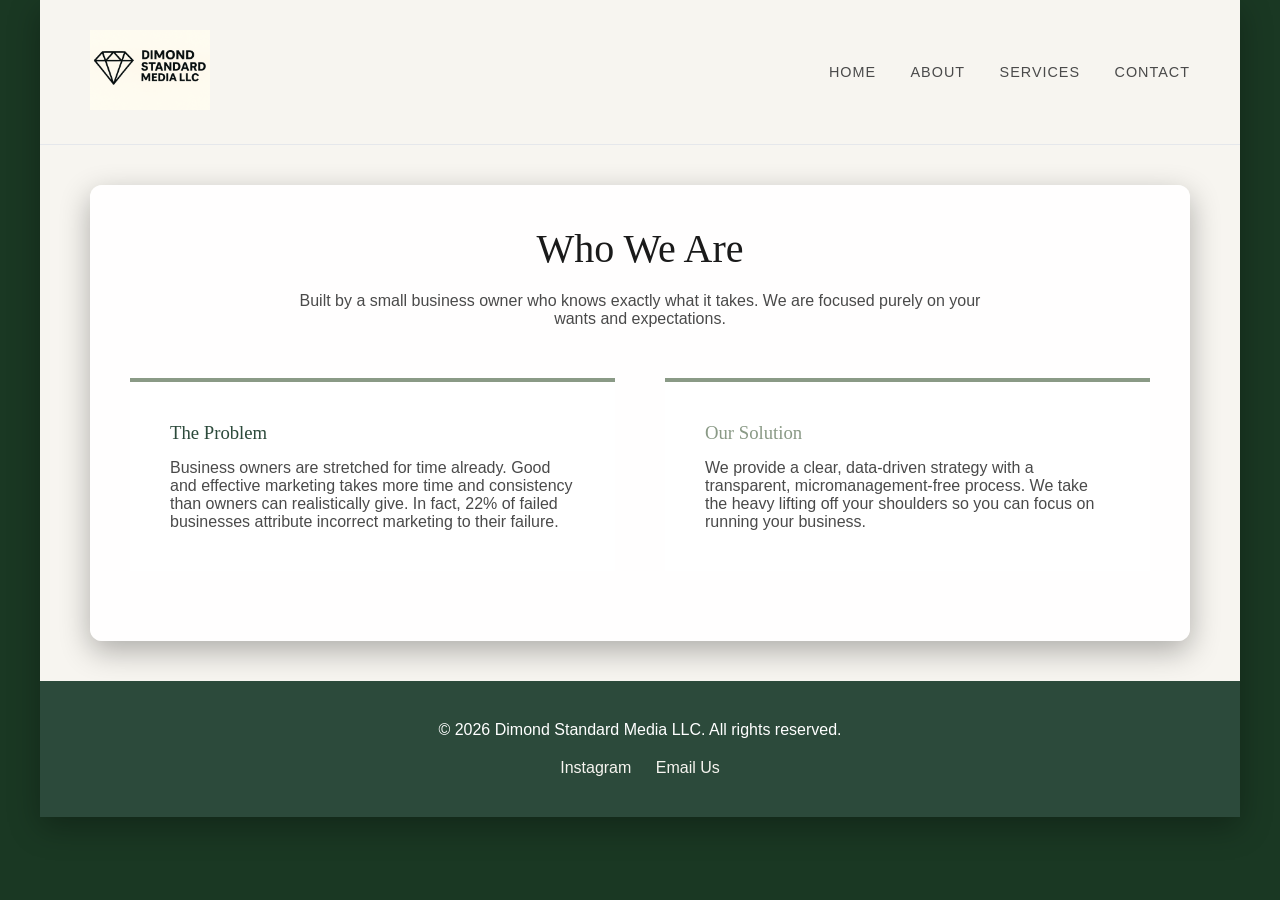
<file: about.html>
<!DOCTYPE html>
<html lang="en">
<head>
    <meta charset="UTF-8">
    <meta name="viewport" content="width=device-width, initial-scale=1.0">
    <title>About Us | Dimond Standard Media</title>
    <link rel="stylesheet" href="style.css">
    <link rel="icon" type="image/png" href="favicon.png">
</head>
<body>

<div class="site-wrapper">
    <header>
        <a href="index.html">
            <img src="dsMedia logo with LLc.png" alt="Dimond Standard Media Logo" class="logo-img">
        </a>
        <nav>
            <a href="index.html">Home</a>
            <a href="about.html">About</a>
            <a href="services.html">Services</a>
            <a href="contact.html">Contact</a>
        </nav>
    </header>

    <section class="container">
        <h2 class="text-center mb-2" style="font-size: 2.5rem;">Who We Are</h2>
        <p class="text-center mb-2" style="max-width: 700px; margin: 0 auto 50px auto;">Built by a small business owner who knows exactly what it takes. We are focused purely on your wants and expectations.</p>
        
        <div class="split">
            <div class="feature-box">
                <h3 style="color: var(--forest-green); margin-bottom: 15px;">The Problem</h3>
                <p>Business owners are stretched for time already. Good and effective marketing takes more time and consistency than owners can realistically give. In fact, 22% of failed businesses attribute incorrect marketing to their failure.</p>
            </div>
            <div class="feature-box">
                <h3 style="color: var(--sage-green); margin-bottom: 15px;">Our Solution</h3>
                <p>We provide a clear, data-driven strategy with a transparent, micromanagement-free process. We take the heavy lifting off your shoulders so you can focus on running your business.</p>
            </div>
        </div>
    </section>

    <footer>
        <p>&copy; 2026 Dimond Standard Media LLC. All rights reserved.</p>
        <div class="mt-2">
            <a href="https://www.instagram.com/d.smedia_/" target="_blank">Instagram</a>
            <a href="mailto:levi@dsmedia.app">Email Us</a>
        </div>
    </footer>
</div>

</body>
</html>
</file>
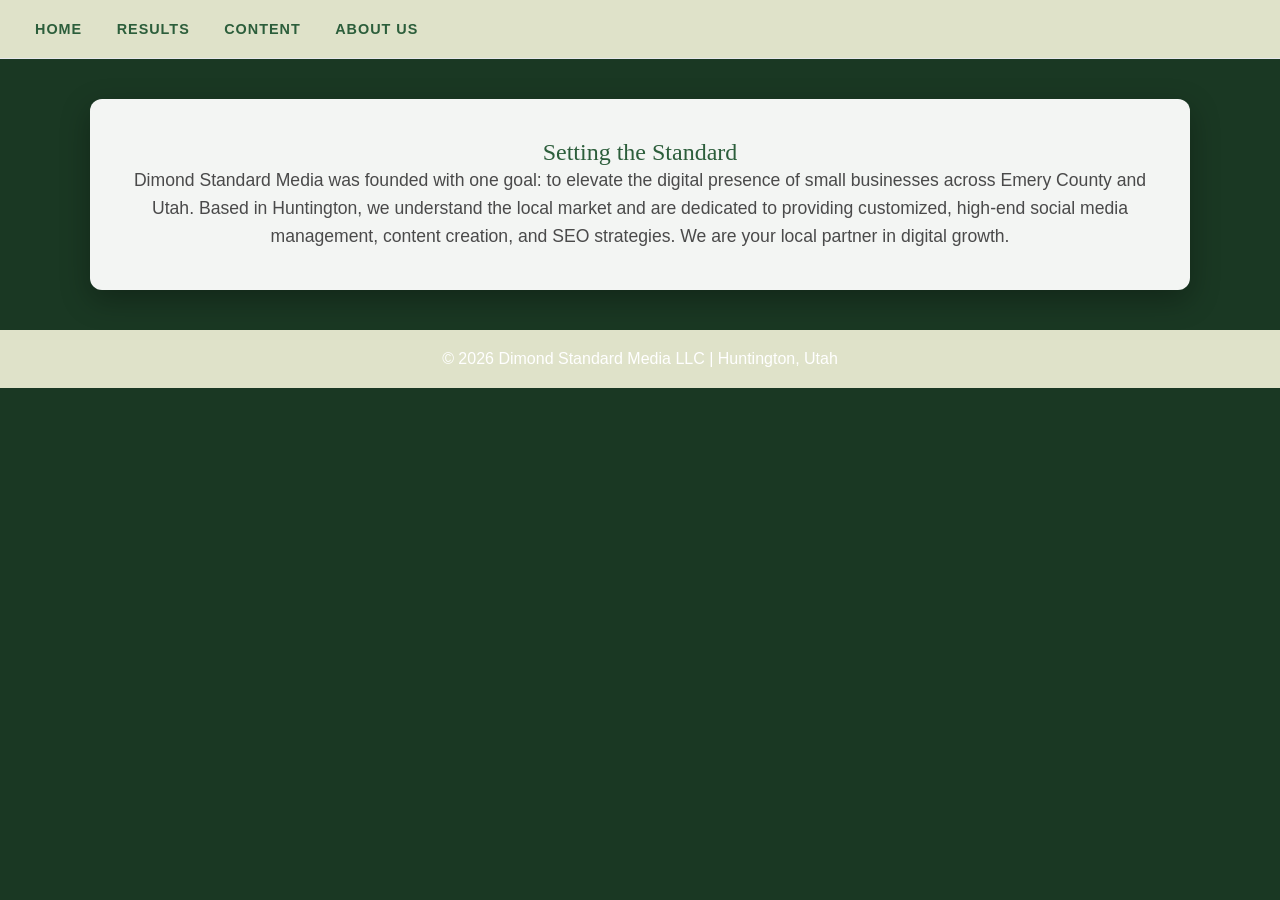
<file: aboutme.html>
<!DOCTYPE html>
<html lang="en">
<head>
    <meta charset="UTF-8">
    <meta name="viewport" content="width=device-width, initial-scale=1.0">
    <title>About Us | Dimond Standard Media</title>
    <meta name="description" content="Learn more about Dimond Standard Media, the premier local marketing and social media agency serving Emery County, Utah.">
    <link rel="stylesheet" href="style.css">
</head>
<body>
    <!-- Navigation Bar -->
    <header style="background-color: rgba(245, 245, 220, 0.9); padding: 20px; text-align: center;">
        <nav>
            <a href="index.html" style="margin: 0 15px; text-decoration: none; color: #2c5e3b; font-weight: bold;">Home</a>
            <a href="results.html" style="margin: 0 15px; text-decoration: none; color: #2c5e3b; font-weight: bold;">Results</a>
            <a href="content.html" style="margin: 0 15px; text-decoration: none; color: #2c5e3b; font-weight: bold;">Content</a>
            <a href="aboutme.html" style="margin: 0 15px; text-decoration: none; color: #2c5e3b; font-weight: bold;">About Us</a>
        </nav>
    </header>

    <!-- Main Glass Container -->
    <section class="container">
        <h1 style="color: #2c5e3b; text-align: center;">Setting the Standard</h1>
        <p style="text-align: center; font-size: 1.1em; line-height: 1.6;">
            Dimond Standard Media was founded with one goal: to elevate the digital presence of small businesses across Emery County and Utah. 
            Based in Huntington, we understand the local market and are dedicated to providing customized, high-end social media management, 
            content creation, and SEO strategies. We are your local partner in digital growth.
        </p>
    </section>

    <!-- Footer -->
    <footer style="background-color: rgba(245, 245, 220, 0.9); padding: 20px; text-align: center; margin-top: 40px;">
        <p>&copy; 2026 Dimond Standard Media LLC | Huntington, Utah</p>
    </footer>
</body>
</html>
</file>
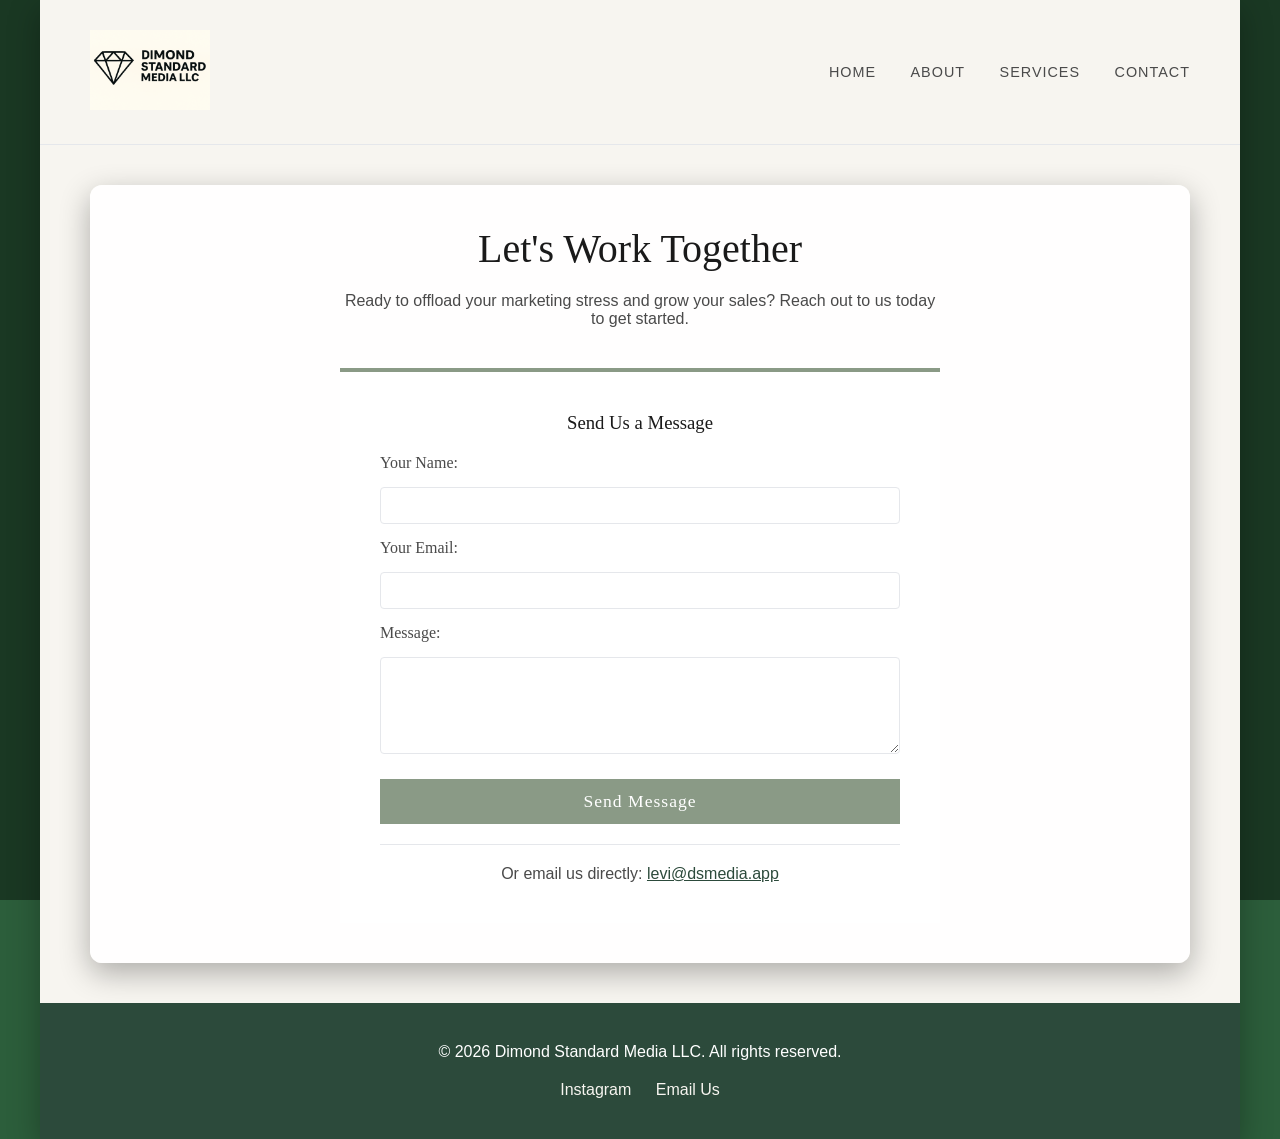
<file: contact.html>
<!DOCTYPE html>
<html lang="en">
<head>
    <meta charset="UTF-8">
    <meta name="viewport" content="width=device-width, initial-scale=1.0">
    <title>Contact | Dimond Standard Media</title>
    <link rel="stylesheet" href="style.css">
    <link rel="icon" type="image/png" href="favicon.png">
</head>
<body>

<div class="site-wrapper">
    <header>
        <a href="index.html">
            <img src="dsMedia logo with LLc.png" alt="Dimond Standard Media Logo" class="logo-img">
        </a>
        <nav>
            <a href="index.html">Home</a>
            <a href="about.html">About</a>
            <a href="services.html">Services</a>
            <a href="contact.html">Contact</a>
        </nav>
    </header>

    <section class="container text-center">
        <h2 style="font-size: 2.5rem; margin-bottom: 20px;">Let's Work Together</h2>
        <p style="max-width: 600px; margin: 0 auto 40px auto;">Ready to offload your marketing stress and grow your sales? Reach out to us today to get started.</p>
        
        <div class="feature-box" style="max-width: 600px; margin: 0 auto; text-align: left;">
            <h3 style="margin-bottom: 20px; text-align: center;">Send Us a Message</h3>
            
            <form action="https://formspree.io/f/xojbwoed" method="POST" style="display: flex; flex-direction: column; gap: 15px;">
                
                <label style="font-family: 'Playfair Display', serif;">Your Name:</label>
                <input type="text" name="name" required style="padding: 10px; border: 1px solid var(--light-gray); border-radius: 4px;">
                
                <label style="font-family: 'Playfair Display', serif;">Your Email:</label>
                <input type="email" name="email" required style="padding: 10px; border: 1px solid var(--light-gray); border-radius: 4px;">
                
                <label style="font-family: 'Playfair Display', serif;">Message:</label>
                <textarea name="message" rows="5" required style="padding: 10px; border: 1px solid var(--light-gray); border-radius: 4px; resize: vertical;"></textarea>
                
                <button type="submit" class="btn" style="margin-top: 10px;">Send Message</button>
            </form>
            
            <div class="mt-2 text-center" style="padding-top: 20px; border-top: 1px solid var(--light-gray);">
                <p>Or email us directly: <a href="mailto:levi@dsmedia.app" style="color: var(--forest-green);">levi@dsmedia.app</a></p>
            </div>
        </div>
    </section>

    <footer>
        <p>&copy; 2026 Dimond Standard Media LLC. All rights reserved.</p>
        <div class="mt-2">
            <a href="https://www.instagram.com/d.smedia_/" target="_blank">Instagram</a>
            <a href="mailto:levi@dsmedia.app">Email Us</a>
        </div>
    </footer>
</div>

</body>
</html>
</file>
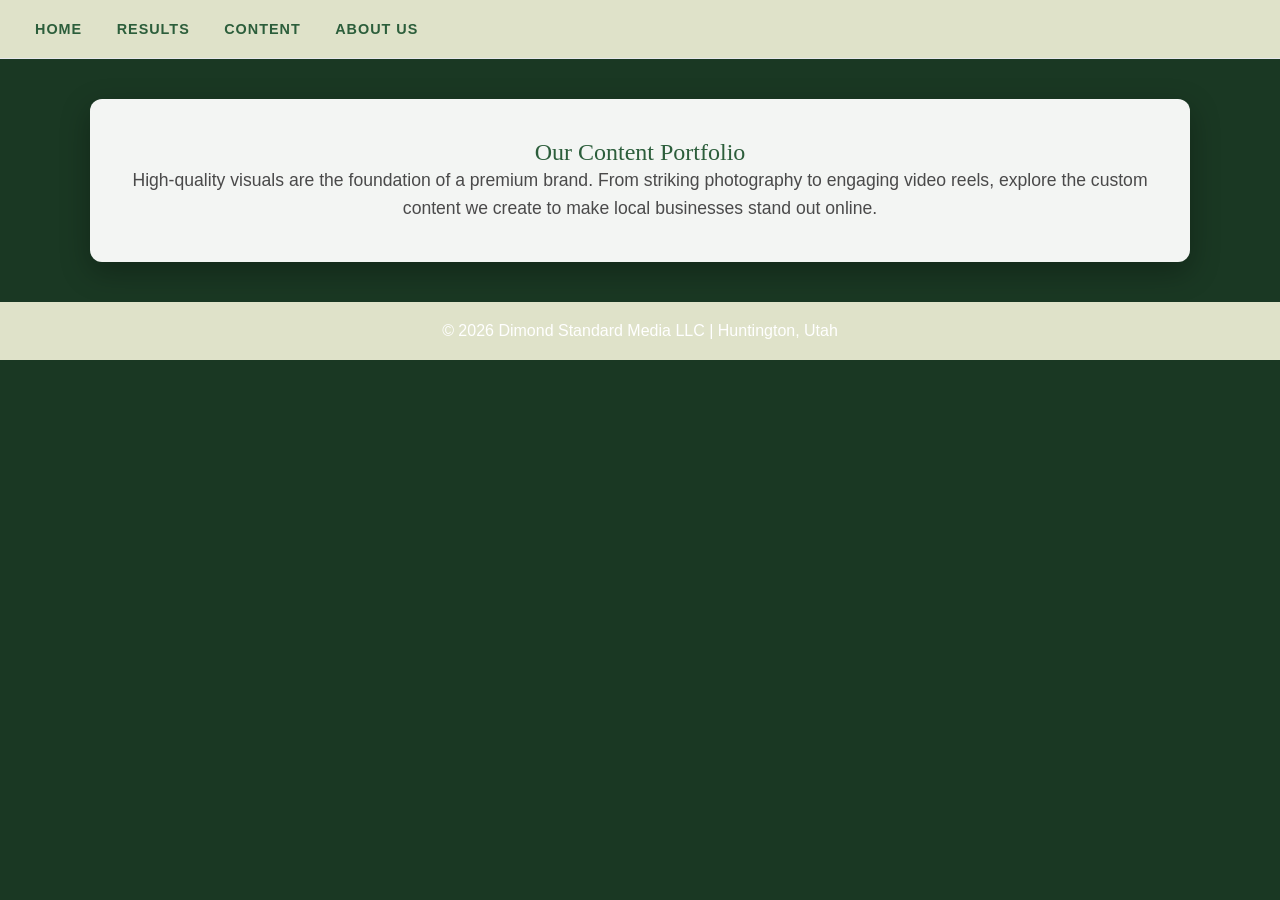
<file: content.html>
<!DOCTYPE html>
<html lang="en">
<head>
    <meta charset="UTF-8">
    <meta name="viewport" content="width=device-width, initial-scale=1.0">
    <title>Content Creation Portfolio | Dimond Standard Media</title>
    <meta name="description" content="Professional photography, videography, and social media content creation by Dimond Standard Media in Huntington, Utah.">
    <link rel="stylesheet" href="style.css">
</head>
<body>
    <!-- Navigation Bar -->
    <header style="background-color: rgba(245, 245, 220, 0.9); padding: 20px; text-align: center;">
        <nav>
            <a href="index.html" style="margin: 0 15px; text-decoration: none; color: #2c5e3b; font-weight: bold;">Home</a>
            <a href="results.html" style="margin: 0 15px; text-decoration: none; color: #2c5e3b; font-weight: bold;">Results</a>
            <a href="content.html" style="margin: 0 15px; text-decoration: none; color: #2c5e3b; font-weight: bold;">Content</a>
            <a href="about.html" style="margin: 0 15px; text-decoration: none; color: #2c5e3b; font-weight: bold;">About Us</a>
        </nav>
    </header>

    <!-- Main Glass Container -->
    <section class="container">
        <h1 style="color: #2c5e3b; text-align: center;">Our Content Portfolio</h1>
        <p style="text-align: center; font-size: 1.1em; line-height: 1.6;">
            High-quality visuals are the foundation of a premium brand. From striking photography to engaging video reels, 
            explore the custom content we create to make local businesses stand out online. 
        </p>
        <!-- You can eventually add your photo gallery code here! -->
    </section>

    <!-- Footer -->
    <footer style="background-color: rgba(245, 245, 220, 0.9); padding: 20px; text-align: center; margin-top: 40px;">
        <p>&copy; 2026 Dimond Standard Media LLC | Huntington, Utah</p>
    </footer>
</body>
</html>
</file>
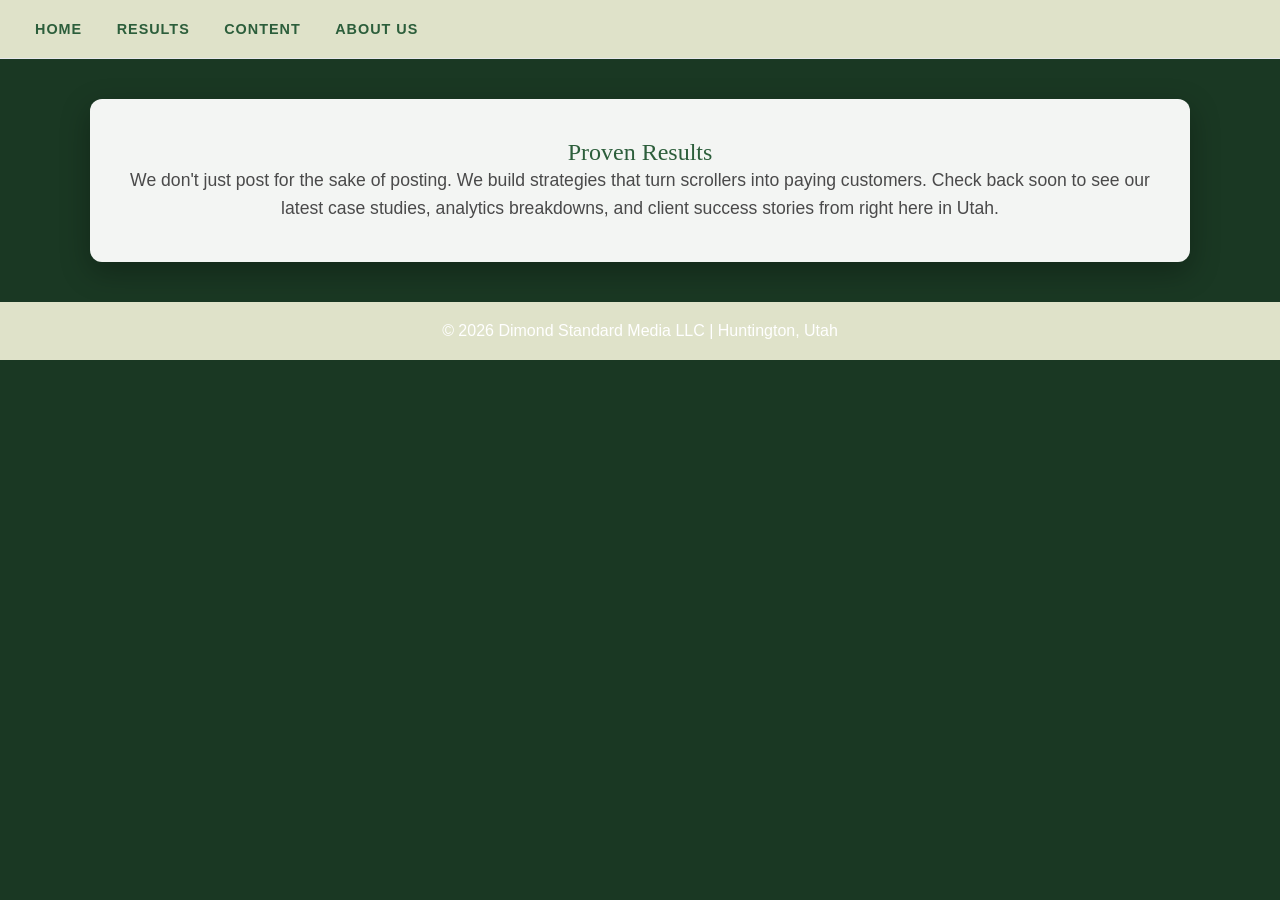
<file: results.html>
<!DOCTYPE html>
<html lang="en">
<head>
    <meta charset="UTF-8">
    <meta name="viewport" content="width=device-width, initial-scale=1.0">
    <title>Results & Case Studies | Dimond Standard Media</title>
    <meta name="description" content="See the real-world growth and marketing results Dimond Standard Media brings to small businesses in Emery County and Utah.">
    <link rel="stylesheet" href="style.css">
</head>
<body>
    <!-- Navigation Bar -->
    <header style="background-color: rgba(245, 245, 220, 0.9); padding: 20px; text-align: center;">
        <nav>
            <a href="index.html" style="margin: 0 15px; text-decoration: none; color: #2c5e3b; font-weight: bold;">Home</a>
            <a href="results.html" style="margin: 0 15px; text-decoration: none; color: #2c5e3b; font-weight: bold;">Results</a>
            <a href="content.html" style="margin: 0 15px; text-decoration: none; color: #2c5e3b; font-weight: bold;">Content</a>
            <a href="about.html" style="margin: 0 15px; text-decoration: none; color: #2c5e3b; font-weight: bold;">About Us</a>
        </nav>
    </header>

    <!-- Main Glass Container -->
    <section class="container">
        <h1 style="color: #2c5e3b; text-align: center;">Proven Results</h1>
        <p style="text-align: center; font-size: 1.1em; line-height: 1.6;">
            We don't just post for the sake of posting. We build strategies that turn scrollers into paying customers. 
            Check back soon to see our latest case studies, analytics breakdowns, and client success stories from right here in Utah.
        </p>
    </section>

    <!-- Footer -->
    <footer style="background-color: rgba(245, 245, 220, 0.9); padding: 20px; text-align: center; margin-top: 40px;">
        <p>&copy; 2026 Dimond Standard Media LLC | Huntington, Utah</p>
    </footer>
</body>
</html>
</file>
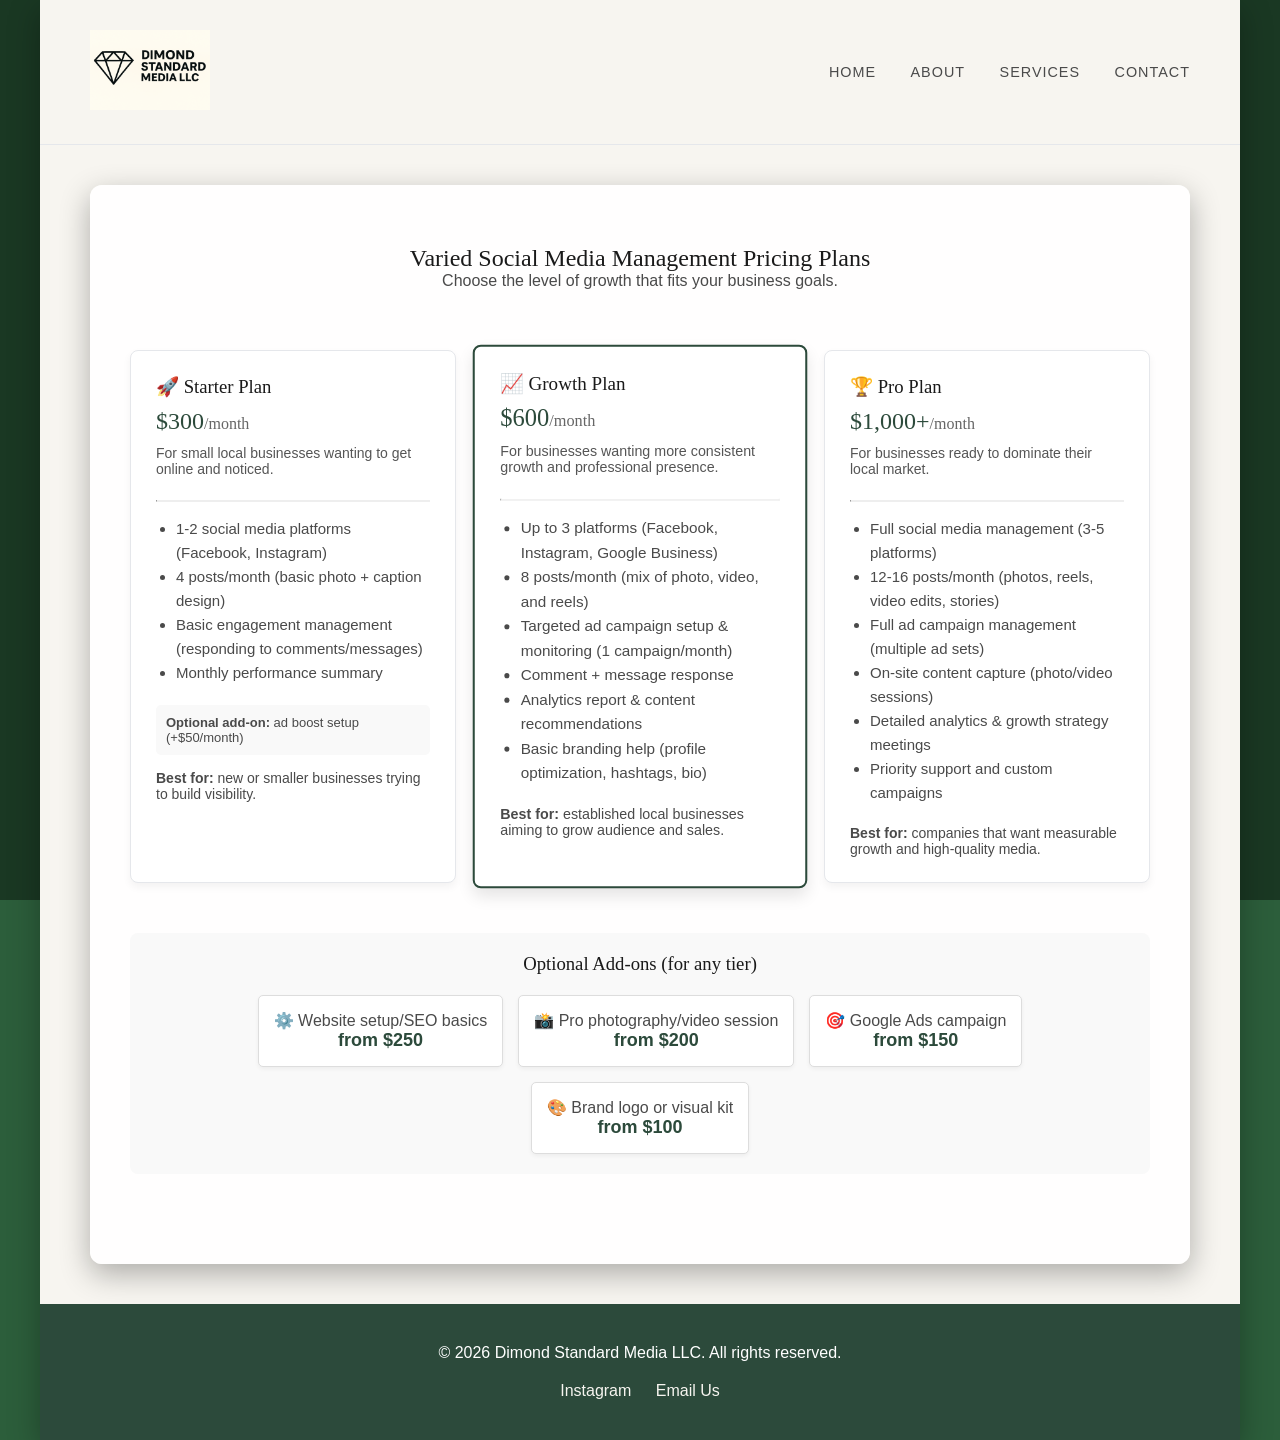
<file: services.html>
<!DOCTYPE html>
<html lang="en">
<head>
    <meta charset="UTF-8">
    <meta name="viewport" content="width=device-width, initial-scale=1.0">
    <title>Services | Dimond Standard Media</title>
    <link rel="stylesheet" href="style.css">
    <link rel="icon" type="image/png" href="favicon.png">
</head>
<body>

<div class="site-wrapper">
    <header>
        <a href="index.html">
            <img src="dsMedia logo with LLc.png" alt="Dimond Standard Media Logo" class="logo-img">
        </a>
        <nav>
            <a href="index.html">Home</a>
            <a href="about.html">About</a>
            <a href="services.html">Services</a>
            <a href="contact.html">Contact</a>
        </nav>
    </header>

    <section class="container">
       <div style="text-align: center; margin-bottom: 40px; padding: 20px;">
    <h2>Varied Social Media Management Pricing Plans</h2>
    <p>Choose the level of growth that fits your business goals.</p>
</div>

<div style="display: flex; flex-wrap: wrap; justify-content: center; gap: 20px; margin-bottom: 50px;">
    
    <div style="flex: 1; min-width: 280px; max-width: 350px; border: 1px solid var(--light-gray, #ccc); border-radius: 8px; padding: 25px; background-color: #ffffff; box-shadow: 0 4px 8px rgba(0,0,0,0.05);">
        <h3 style="margin-top: 0;">🚀 Starter Plan</h3>
        <h2 style="color: var(--forest-green, #2c5e3b); margin: 10px 0;">$300<span style="font-size: 16px; color: #666; font-weight: normal;">/month</span></h2>
        <p style="font-size: 14px; color: #555; min-height: 40px;">For small local businesses wanting to get online and noticed.</p>
        <hr style="border-top: 1px solid #eee; margin: 15px 0;">
        <ul style="text-align: left; padding-left: 20px; line-height: 1.6; font-size: 15px; margin-bottom: 20px;">
            <li>1-2 social media platforms (Facebook, Instagram)</li>
            <li>4 posts/month (basic photo + caption design)</li>
            <li>Basic engagement management (responding to comments/messages)</li>
            <li>Monthly performance summary</li>
        </ul>
        <p style="font-size: 13px; background: #f9f9f9; padding: 10px; border-radius: 5px;"><strong>Optional add-on:</strong> ad boost setup (+$50/month)</p>
        <p style="font-size: 14px; margin-top: 15px;"><strong>Best for:</strong> new or smaller businesses trying to build visibility.</p>
    </div>

    <div style="flex: 1; min-width: 280px; max-width: 350px; border: 2px solid var(--forest-green, #2c5e3b); border-radius: 8px; padding: 25px; background-color: #ffffff; box-shadow: 0 8px 16px rgba(0,0,0,0.1); transform: scale(1.02);">
        <h3 style="margin-top: 0;">📈 Growth Plan</h3>
        <h2 style="color: var(--forest-green, #2c5e3b); margin: 10px 0;">$600<span style="font-size: 16px; color: #666; font-weight: normal;">/month</span></h2>
        <p style="font-size: 14px; color: #555; min-height: 40px;">For businesses wanting more consistent growth and professional presence.</p>
        <hr style="border-top: 1px solid #eee; margin: 15px 0;">
        <ul style="text-align: left; padding-left: 20px; line-height: 1.6; font-size: 15px; margin-bottom: 20px;">
            <li>Up to 3 platforms (Facebook, Instagram, Google Business)</li>
            <li>8 posts/month (mix of photo, video, and reels)</li>
            <li>Targeted ad campaign setup & monitoring (1 campaign/month)</li>
            <li>Comment + message response</li>
            <li>Analytics report & content recommendations</li>
            <li>Basic branding help (profile optimization, hashtags, bio)</li>
        </ul>
        <p style="font-size: 14px; margin-top: 15px;"><strong>Best for:</strong> established local businesses aiming to grow audience and sales.</p>
    </div>

    <div style="flex: 1; min-width: 280px; max-width: 350px; border: 1px solid var(--light-gray, #ccc); border-radius: 8px; padding: 25px; background-color: #ffffff; box-shadow: 0 4px 8px rgba(0,0,0,0.05);">
        <h3 style="margin-top: 0;">🏆 Pro Plan</h3>
        <h2 style="color: var(--forest-green, #2c5e3b); margin: 10px 0;">$1,000+<span style="font-size: 16px; color: #666; font-weight: normal;">/month</span></h2>
        <p style="font-size: 14px; color: #555; min-height: 40px;">For businesses ready to dominate their local market.</p>
        <hr style="border-top: 1px solid #eee; margin: 15px 0;">
        <ul style="text-align: left; padding-left: 20px; line-height: 1.6; font-size: 15px; margin-bottom: 20px;">
            <li>Full social media management (3-5 platforms)</li>
            <li>12-16 posts/month (photos, reels, video edits, stories)</li>
            <li>Full ad campaign management (multiple ad sets)</li>
            <li>On-site content capture (photo/video sessions)</li>
            <li>Detailed analytics & growth strategy meetings</li>
            <li>Priority support and custom campaigns</li>
        </ul>
        <p style="font-size: 14px; margin-top: 15px;"><strong>Best for:</strong> companies that want measurable growth and high-quality media.</p>
    </div>

</div>

<div style="text-align: center; margin-top: 50px; margin-bottom: 50px; padding: 20px; background-color: #f9f9f9; border-radius: 8px;">
    <h3 style="margin-top: 0;">Optional Add-ons (for any tier)</h3>
    <div style="display: flex; flex-wrap: wrap; justify-content: center; gap: 15px; margin-top: 20px;">
        <div style="background: white; border: 1px solid #ddd; padding: 15px; border-radius: 5px; min-width: 200px; box-shadow: 0 2px 4px rgba(0,0,0,0.05);">
            ⚙️ Website setup/SEO basics<br><strong style="color: var(--forest-green, #2c5e3b); font-size: 18px;">from $250</strong>
        </div>
        <div style="background: white; border: 1px solid #ddd; padding: 15px; border-radius: 5px; min-width: 200px; box-shadow: 0 2px 4px rgba(0,0,0,0.05);">
            📸 Pro photography/video session<br><strong style="color: var(--forest-green, #2c5e3b); font-size: 18px;">from $200</strong>
        </div>
        <div style="background: white; border: 1px solid #ddd; padding: 15px; border-radius: 5px; min-width: 200px; box-shadow: 0 2px 4px rgba(0,0,0,0.05);">
            🎯 Google Ads campaign<br><strong style="color: var(--forest-green, #2c5e3b); font-size: 18px;">from $150</strong>
        </div>
        <div style="background: white; border: 1px solid #ddd; padding: 15px; border-radius: 5px; min-width: 200px; box-shadow: 0 2px 4px rgba(0,0,0,0.05);">
            🎨 Brand logo or visual kit<br><strong style="color: var(--forest-green, #2c5e3b); font-size: 18px;">from $100</strong>
        </div>
    </div>
</div>
    </section>

    <footer>
        <p>&copy; 2026 Dimond Standard Media LLC. All rights reserved.</p>
        <div class="mt-2">
            <a href="https://www.instagram.com/d.smedia_/" target="_blank">Instagram</a>
            <a href="mailto:levi@dsmedia.app">Email Us</a>
        </div>
    </footer>
</div>

</body>
</html>
</file>
<file: style.css>
/* This creates a fixed layer for the background that mobile phones can handle */
body::before {
    content: "";
    position: fixed;
    top: 0;
    left: 0;
    width: 100%;
    height: 100%;
    z-index: -1; /* This pushes the image behind your text */
    
    /* Using your working direct link */
    background-image: linear-gradient(rgba(0, 0, 0, 0.4), rgba(0, 0, 0, 0.4)), url('https://images.unsplash.com/photo-1542273917363-3b1817f69a2d?q=80&w=2074&auto=format&fit=crop');
    
    background-size: cover;
    background-position: center;
    -webkit-background-size: cover; /* Fix for older Safari */
}

/* Keep your body clean so it scrolls naturally */
body {
    font-family: 'Open Sans', sans-serif;
    margin: 0;
    padding: 0;
    color: var(--dark-gray);
    background-color: #2c5e3b; /* A fallback green if things load slow */
}
@import url('https://fonts.googleapis.com/css2?family=Playfair+Display:ital,wght@0,400;0,600;1,400&family=Lato:wght@300;400;700&display=swap');

/* Color Palette based on your request */
:root {
    --forest-green: #2C4A3B;
    --sage-green: #8A9A86;
    --light-tan: #F7F5F0;
    --dark-gray: #4A4A4A;
    --light-gray: #E5E7EB;
    --black: #1A1A1A;
    --white: #FFFFFF;
}

* {
    margin: 0;
    padding: 0;
    box-sizing: border-box;
}

body {
    font-family: 'Open Sans', sans-serif;
    margin: 0;
    padding: 0;
    color: var(--dark-gray);
    /* This is the new background code! */
}

/* The Main Website "Paper" */
.site-wrapper {
    max-width: 1200px;
    margin: 0 auto;
    background-color: var(--light-tan);
    box-shadow: 0 10px 30px rgba(0,0,0,0.3);
    overflow: hidden;
}

h1, h2, h3, h4 {
    font-family: 'Playfair Display', serif;
    color: var(--black);
    font-weight: 400;
}

/* Header & Navigation */
header {
    background-color: var(--light-tan);
    padding: 30px 50px;
    display: flex;
    justify-content: space-between;
    align-items: center;
    border-bottom: 1px solid var(--light-gray);
}

.logo-img {
    height: 80px; /* Adjust based on your logo's scale */
    width: auto;
}

nav a {
    text-decoration: none;
    color: var(--dark-gray);
    margin-left: 30px;
    font-size: 0.9rem;
    letter-spacing: 1px;
    text-transform: uppercase;
    transition: color 0.3s;
}

nav a:hover {
    color: var(--sage-green);
}

/* General Layout */
.container {
    max-width: 1100px; /* This brings the edges in so the leaves show on the sides */
    margin: 40px auto; /* This adds space at the top and bottom and centers it */
    padding: 40px;
    background-color: rgba(255, 255, 255, 0.95); /* 95% solid white, 5% see-through for a cool effect */
    border-radius: 12px; /* Smooth, rounded corners */
    box-shadow: 0 10px 30px rgba(0, 0, 0, 0.3); /* Adds a shadow so it looks like it's floating over the leaves */
}

.text-center { text-align: center; }
.mt-2 { margin-top: 20px; }
.mb-2 { margin-bottom: 20px; }

/* Buttons */
.btn {
    display: inline-block;
    background-color: var(--sage-green);
    color: var(--white);
    padding: 12px 30px;
    text-decoration: none;
    font-family: 'Playfair Display', serif;
    font-size: 1.1rem;
    letter-spacing: 1px;
    transition: background 0.3s;
    border: none;
    cursor: pointer;
}

.btn:hover {
    background-color: var(--forest-green);
}

/* Hero Section */
.hero {
    text-align: center;
    padding: 100px 20px;
    background-color: var(--white);
    border: 10px solid var(--light-tan);
}

.hero h1 {
    font-size: 3.5rem;
    color: var(--forest-green);
    margin-bottom: 20px;
}

.hero p {
    font-size: 1.2rem;
    max-width: 600px;
    margin: 0 auto 30px auto;
}

/* Two Column Split */
.split {
    display: flex;
    gap: 50px;
    align-items: center;
}

.split > div {
    flex: 1;
}

/* Feature Boxes */
.feature-box {
    background-color: var(--white);
    padding: 40px;
    border-top: 4px solid var(--sage-green);
    margin-bottom: 30px;
}

/* Footer */
footer {
    background-color: var(--forest-green);
    color: var(--white);
    text-align: center;
    padding: 40px 20px;
}

footer a {
    color: var(--light-tan);
    text-decoration: none;
    margin: 0 10px;
}

/* Mobile Adjustments */
@media (max-width: 768px) {
    header { flex-direction: column; gap: 20px; text-align: center; }
    nav a { margin: 0 10px; display: inline-block; margin-top: 10px; }
    .split { flex-direction: column; }
    body { padding: 0; }
}
/* --- ZEN GALLERY STYLES --- */

/* The Glass Frame for the Gallery */
.zen-container {
    max-width: 1100px;
    margin: 40px auto;
    padding: 40px;
    background-color: rgba(255, 255, 255, 0.85); /* Slightly more transparent than the main glass */
    border-radius: 16px; /* Soft, rounded corners */
    box-shadow: 0 10px 30px rgba(0, 0, 0, 0.15); /* Soft, floating shadow */
}

/* The Grid Layout */
.photo-grid {
    display: flex;
    flex-wrap: wrap; /* Allows photos to stack on mobile */
    gap: 25px; /* Creates "breathing room" between photos */
    justify-content: center;
}

/* The Individual Photos */
.zen-photo {
    width: 300px;
    height: 300px;
    object-fit: cover; /* Crops photos into perfect squares without stretching them */
    border-radius: 50%; /* This turns them into perfect circles! (Change to 12px if you prefer soft squares) */
    border: 6px solid rgba(255, 255, 255, 0.6); /* A frosted glass border around the photo */
    box-shadow: 0 8px 20px rgba(0,0,0,0.2);
    transition: transform 0.4s ease, box-shadow 0.4s ease; /* Makes the hover effect perfectly smooth */
}

/* The Hover Effect (Like a stone floating up slightly when you mouse over it) */
.zen-photo:hover {
    transform: translateY(-10px); 
    box-shadow: 0 15px 30px rgba(0,0,0,0.3);
}
</file>
